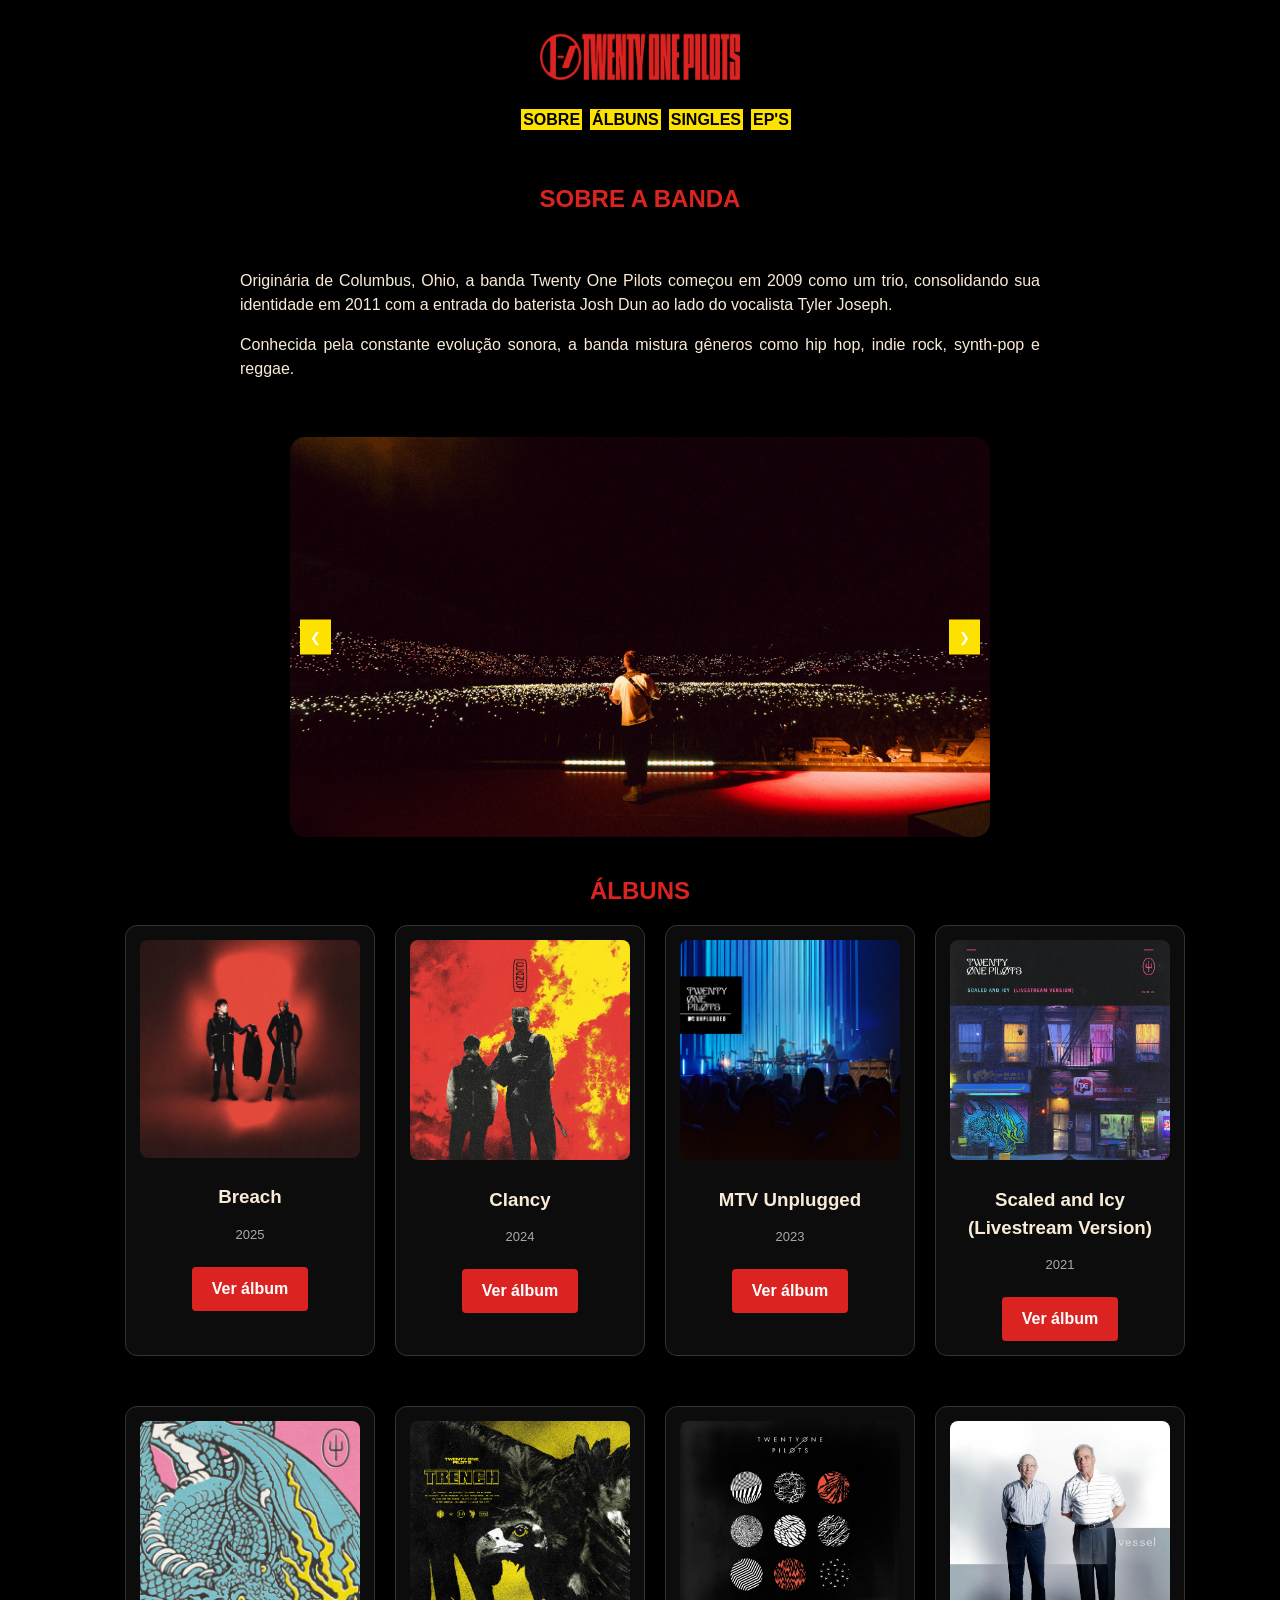
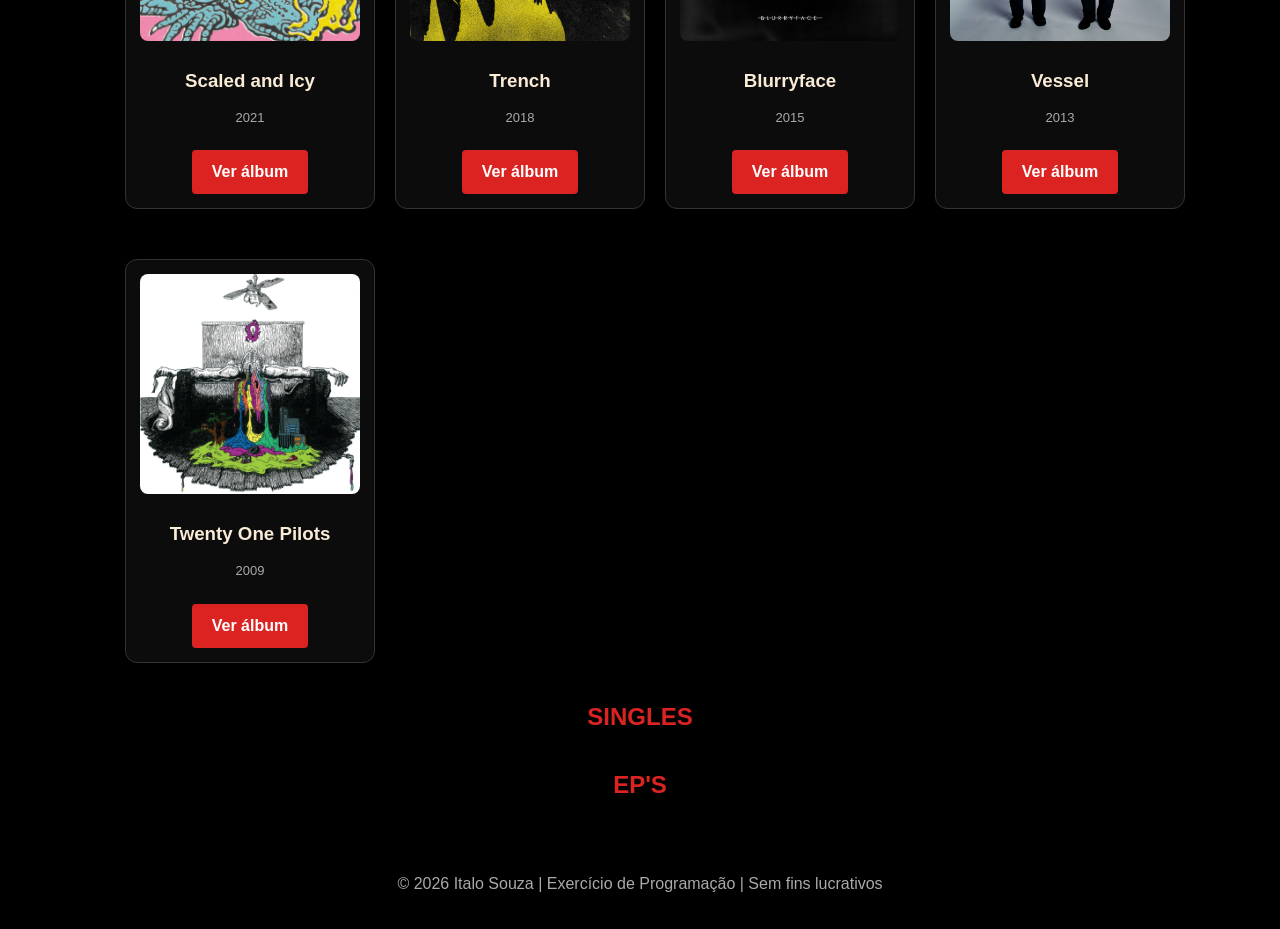
<file: index.html>
<!DOCTYPE html>
<html lang="pt-br">
<head>
    <meta charset="UTF-8">
    <meta name="viewport" content="width=device-width, initial-scale=1.0">
    <title>Twenty One Page | De fã pra fã</title>
    <link rel="stylesheet" href="css/style.css">
    <link rel="icon" href="images/favicon.png" type="image/x-icon">
</head>
<body>

<header>
    <img class="logo-top" src="images/logo/Site-logo.webp" alt="Twenty One Pilots">
    <nav>
        <ul>
            <li><a href="#sobre">SOBRE</a></li>
            <li><a href="#albuns">ÁLBUNS</a></li>
            <li><a href="#singles">SINGLES</a></li>
            <li><a href="#eps">EP'S</a></li>
        </ul>
    </nav>
</header>

<main>
    <section id="sobre">
        <h2>SOBRE A BANDA</h2>
        <article>
            <p>
                Originária de Columbus, Ohio, a banda Twenty One Pilots começou em 2009 como um trio,
                consolidando sua identidade em 2011 com a entrada do baterista Josh Dun ao lado do vocalista Tyler Joseph.
            </p>
            <p>
                Conhecida pela constante evolução sonora, a banda mistura gêneros como hip hop, indie rock, synth-pop e reggae.
            </p>
        </article>

    <div class="carrossel">
        <img src="images/carrossel/carrossel1.jpg" class="ativa">
        <img src="images/carrossel/carrossel2.jpg">
        <img src="images/carrossel/carrossel3.jpg">
        <img src="images/carrossel/carrossel4.jpg">

        <button class="btn-carrossel-prev">&#10094;</button>
        <button class="btn-carrossel-next">&#10095;</button>
    </div>
    </section>

    <section id="albuns">
        <h2>ÁLBUNS</h2>
        <div class="grade-albuns">
            <article class="card">
                <img src="images/albums/breach/Breach.webp" alt="Breach">
                <h3>Breach</h3>
                <p class="ano-lancamento">2025</p>
                <a href="breach.html" class="btn-ver-mais">Ver álbum</a>
            </article>
            
            <article class="card">
                 <img src="images/albums/clancy/Clancy.webp" alt="Clancy">
                 <h3>Clancy</h3>
                 <p class="ano-lancamento">2024</p>
                 <a href="clancy.html" class="btn-ver-mais">Ver álbum</a>
            </article>

            <article class="card">
            <img src="images/album/MTV_Unplugged.webp"  alt="Twenty One Pilots MTVUnplugged">
                <h3>MTV Unplugged</h3>
                <p class="ano-lancamento">2023</p>
                <a href="mtv_unplugged.html" class="btn-ver-mais">Ver álbum</a>
            </article>
        
            <article class="card">
                <img src="images/album/Scaled_and_Icy_29.webp" alt="Scaled and Icy - Livestream Version">
                <h3>Scaled and Icy (Livestream Version)</h3>
                <p class="ano-lancamento">2021</p>
                <a href="scaled_livestream.html" class="btn-ver-mais">Ver álbum</a>
            </article>
        
            <article class="card">
                <img src="images/album/Scaled_and_Icy.webp" alt="Scaled and Icy">
                <h3>Scaled and Icy</h3>
                <p class="ano-lancamento">2021</p>
                <a href="scaled.html" class="btn-ver-mais">Ver álbum</a>
            </article>

            <article class="card">
                <img src="images/album/Trench.webp" alt="Trench">
                <h3>Trench</h3>
                <p class="ano-lancamento">2018</p>
                <a href="trench.html" class="btn-ver-mais">Ver álbum</a>
            </article>

            <article class="card">
                <img src="images/album/Blurryface.webp" alt="Blurryface">
                <h3>Blurryface</h3>
                <p class="ano-lancamento">2015</p>
                <a href="blurryface.html" class="btn-ver-mais">Ver álbum</a>
            </article>

            <article class="card">
                <img src="images/album/Vessel.webp" alt="Vessel">
                <h3>Vessel</h3>
                <p class="ano-lancamento">2013</p>
                <a href="vessel.html" class="btn-ver-mais">Ver álbum</a>
            </article>

            <article class="card">
                <img src="images/album/Twenty_One_Pilots_album.webp" alt="Twenty One Pilots">
                <h3>Twenty One Pilots</h3>
                <p class="ano-lancamento">2009</p>
                <a href="selftitled.html" class="btn-ver-mais">Ver álbum</a>
            </article>
        </div>
    </section>

    <section id="singles">
        <h2>SINGLES</h2>
    </section>

    <section id="eps">
        <h2>EP'S</h2>
    </section>
</main>

<footer class=>
    <p>© 2026 Italo Souza | Exercício de Programação | Sem fins lucrativos</p>
</footer>
<script src="js/script.js"></script>
</body>
</html>
</file>
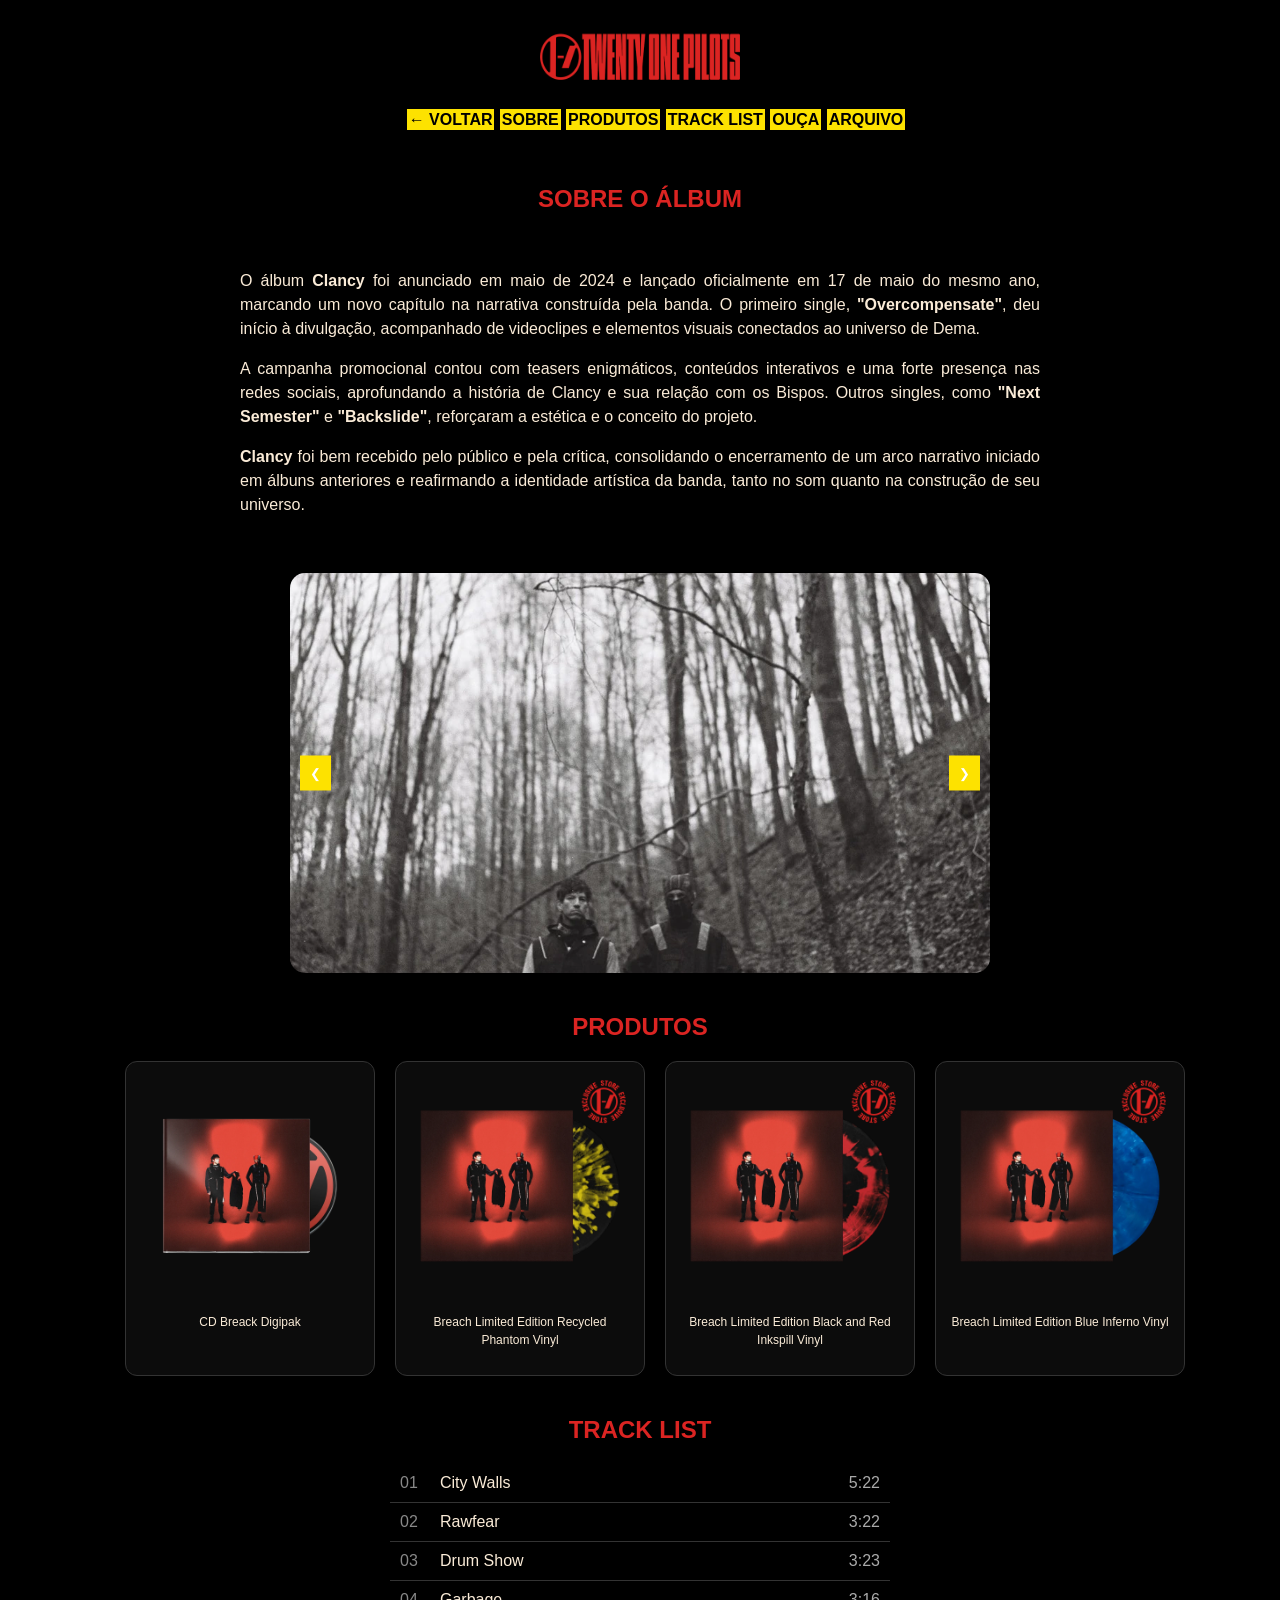
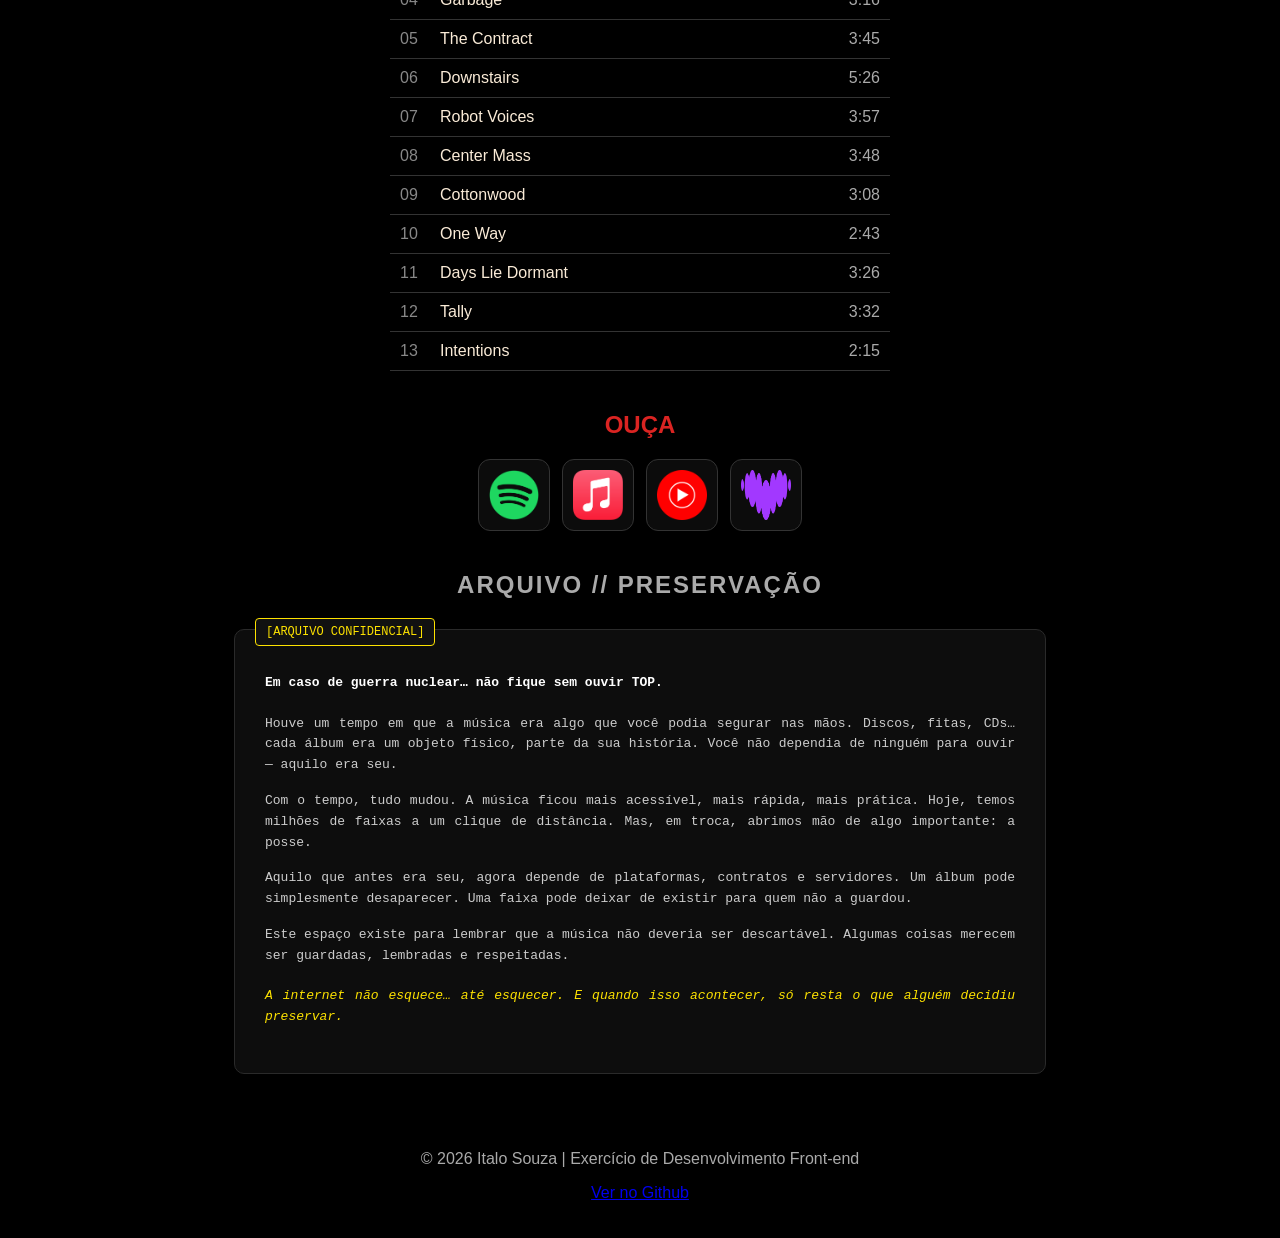
<file: clancy.html>
<!DOCTYPE html>
<html lang="pt-br">
<head>
    <meta charset="UTF-8">
    <meta name="viewport" content="width=device-width, initial-scale=1.0">
    <title>Clancy | 2024</title>
    <link rel="stylesheet" href="css/style.css">
    <link rel="icon" href="images/favicon.png" type="image/x-icon">
</head>
<body>
    <header>
    <img class="logo-top" src="images/logo/Site-logo.webp" alt="Twenty One Pilots">
    <nav>
        <ul>
            <li><a href="index.html">← VOLTAR</a></li>
            <li><a href="#sobre">SOBRE</a></li>
            <li><a href="#produtos">PRODUTOS</a></li>
            <li><a href="#track-list">TRACK LIST</a></li>
            <li><a href="#ouca">OUÇA</a></li>
            <li><a href="#arquivo">ARQUIVO</a></li>
        </ul>
    </nav>
</header>
<main>
    <!-- SOBRE -->
    <section id="sobre">
        <h2>SOBRE O ÁLBUM</h2>
        <article>
    <p>
        O álbum <strong>Clancy</strong> foi anunciado em maio de 2024 e lançado oficialmente em 17 de maio do mesmo ano, marcando um novo capítulo na narrativa construída pela banda. O primeiro single, <strong>"Overcompensate"</strong>, deu início à divulgação, acompanhado de videoclipes e elementos visuais conectados ao universo de Dema.
    </p>

    <p>
        A campanha promocional contou com teasers enigmáticos, conteúdos interativos e uma forte presença nas redes sociais, aprofundando a história de Clancy e sua relação com os Bispos. Outros singles, como <strong>"Next Semester"</strong> e <strong>"Backslide"</strong>, reforçaram a estética e o conceito do projeto.
    </p>

    <p>
        <strong>Clancy</strong> foi bem recebido pelo público e pela crítica, consolidando o encerramento de um arco narrativo iniciado em álbuns anteriores e reafirmando a identidade artística da banda, tanto no som quanto na construção de seu universo.
    </p>
</article>

    <div class="carrossel">
        <img src="images/albums/clancy/Clancy_album_shoot_29.webp" class="ativa">
        <img src="images/albums/clancy/Clancy_album_shoot_30.webp">
        <img src="images/albums/clancy/Clancy_album_shoot_31.webp">
        <img src="images/albums/clancy/Clancy_album_shoot_32.webp">

        <button class="btn-carrossel-prev">&#10094;</button>
        <button class="btn-carrossel-next">&#10095;</button>
    </div>
    </section>

    <section id="produtos">
        <h2>PRODUTOS</h2>
        <div class="grade-produtos">
            <article class="card">
                <img src="images/Breach_Digipak_CD.webp" alt="CD Breach Digipak">
                <p>CD Breack Digipak</p>
            </article>
            
            <article class="card">
                <img src="images/Breach_Combustor_Vinyl.webp" alt="Breach Limited Edition Vinyl">
                <p>Breach Limited Edition Recycled Phantom Vinyl</p>
            </article>
            
            <article class="card">
                <img src="images/Breach_Inkspill_Vinyl.webp" alt="Breach Limited Edition Black and Red Inkspill Vinyl">
                <p>Breach Limited Edition Black and Red Inkspill Vinyl</p>
            </article>
            
            <article class="card">
                <img src="images/Breach_Blue_Inferno_Vinyl.webp" alt="Breach Limited Edition Blue Inferno Vinyl">
                <p>Breach Limited Edition Blue Inferno Vinyl</p>
            </article>
        </div>



    </section>

    <section id="track-list">
        <h2>TRACK LIST</h2>
        
        <ol class="tracklist">
        <li>
            <span class="numero">01</span>
            <span class="titulo">City Walls</span>
            <span class="duracao">5:22</span>
        </li>

        <li>
            <span class="numero">02</span>
            <span class="titulo">Rawfear</span>
            <span class="duracao">3:22</span>
        </li>
        
        <li>
            <span class="numero">03</span>
            <span class="titulo">Drum Show</span>
            <span class="duracao">3:23</span>
        </li>
        
        <li>
            <span class="numero">04</span>
            <span class="titulo">Garbage</span>
            <span class="duracao">3:16</span>
        </li>
        
        <li>
            <span class="numero">05</span>
            <span class="titulo">The Contract</span>
            <span class="duracao">3:45</span>
        </li>
        
        <li>
            <span class="numero">06</span>
            <span class="titulo">Downstairs</span>
            <span class="duracao">5:26</span>
        </li>
        
        <li>
            <span class="numero">07</span>
            <span class="titulo">Robot Voices</span>
            <span class="duracao">3:57</span>
        </li>
        
        <li>
            <span class="numero">08</span>
            <span class="titulo">Center Mass</span>
            <span class="duracao">3:48</span>
        </li>
        
        <li>
            <span class="numero">09</span>
            <span class="titulo">Cottonwood</span>
            <span class="duracao">3:08</span>
        </li>
        
        <li>
            <span class="numero">10</span>
            <span class="titulo">One Way</span>
            <span class="duracao">2:43</span>
        </li>
        
        <li>
            <span class="numero">11</span>
            <span class="titulo">Days Lie Dormant</span>
            <span class="duracao">3:26</span>
        </li>
        
        <li>
            <span class="numero">12</span>
            <span class="titulo">Tally</span>
            <span class="duracao">3:32</span>
        </li>
        
        <li>
            <span class="numero">13</span>
            <span class="titulo">Intentions</span>
            <span class="duracao">2:15</span>
        </li>
    </ol>
    </section>
    
    <section id="ouca">
        <h2>OUÇA</h2>
        <div class="ouca-container">
        <a href="https://open.spotify.com/album/1El3k8dU3sKyoGUeuyrolH" target="_blank" rel="noopener noreferrer" class="card-ouca">
            <img src="images/Spotify_Primary_Logo_RGB_Green.png" alt="Spotify">
        </a>
        
        <a href="https://music.apple.com/us/album/breach/1827507396" target="_blank" rel="noopener noreferrer" class="card-ouca">
            <img src="images/Apple_Music_icon.svg.png" alt="Apple Music">
        </a>
        
        <a href="https://www.youtube.com/playlist?list=PL3roRV3JHZzaTyw4pvfrGrHy2Qf1dQpUi" target="_blank" rel="noopener noreferrer" class="card-ouca">
            <img src="images/Youtube_Music_icon.svg.png" alt="YouTube">
        </a>

        <a href="https://www.deezer.com/br/album/819534781" target="_blank" rel="noopener noreferrer" class="card-ouca">
            <img src="images/DEEZR.PA-dbdcf2cf.png" alt="Deezer">
        </a>
    </div>
    </section>

    <section id="arquivo">
    <h2 class="section-title">ARQUIVO // PRESERVAÇÃO</h2>

    <article class="arquivo-box">
        <span class="tag">[ARQUIVO CONFIDENCIAL]</span>

        <p class="highlight">
            Em caso de guerra nuclear… não fique sem ouvir TOP.
        </p>

        <p>
            Houve um tempo em que a música era algo que você podia segurar nas mãos.
            Discos, fitas, CDs… cada álbum era um objeto físico, parte da sua história.
            Você não dependia de ninguém para ouvir — aquilo era seu.
        </p>

        <p>
            Com o tempo, tudo mudou. A música ficou mais acessível, mais rápida, mais prática.
            Hoje, temos milhões de faixas a um clique de distância. Mas, em troca, abrimos mão de algo importante: a posse.
        </p>

        <p>
            Aquilo que antes era seu, agora depende de plataformas, contratos e servidores.
            Um álbum pode simplesmente desaparecer. Uma faixa pode deixar de existir para quem não a guardou.
        </p>

        <p>
            Este espaço existe para lembrar que a música não deveria ser descartável.
            Algumas coisas merecem ser guardadas, lembradas e respeitadas.
        </p>

        <p class="final">
            A internet não esquece… até esquecer.  
            E quando isso acontecer, só resta o que alguém decidiu preservar.
        </p>
    </article>
</section>
</main>
<footer>
    <p>
        © 2026 Italo Souza | Exercício de Desenvolvimento Front-end
    </p> 
    <p>
        <a href="https://github.com/bhzitalo/twenty-one-page" rel="noopener noreferrer" target="_blank">Ver no Github</a>
    </p>
</footer>
    <script src="js/script.js"></script>
</body>
</html>
</file>
<file: css/style.css>
body {
    background-color: black;
    font-family: Arial, Helvetica, sans-serif;
    color: antiquewhite;
    margin: 0;
}

header {
    display: flex;
    flex-direction: column;
    align-items: center;
}

.logo-top {
    width: 200px;
    height: 75px;
    padding-top: 20px;
}

ul {
    display: flex;
    justify-content: space-around;
    list-style: none;
    padding: 16px;
    width: 100%;
    max-width: 600px;
    margin: 0;
}

ul a {
    text-decoration: none;
    color: #000000;
    background-color: #fde200;
    border: 2px solid #fde200;
    font-weight: bold;
}

ul a:hover {
    color: #ffffff;
}

.btn-voltar {
    text-decoration: none;
    color: #000000;
    background-color: #fde200;
    border: 2px solid #fde200;
    font-weight: bold;
    padding: 6px 12px;
    border-radius: 6px;
    cursor: pointer;
}

/* Hover igual ao dos links */
.btn-voltar:hover {
    color: #ffffff;
}

/* TITULOS */
h2 {
    color: #db2422;
    text-align: center;
}

article {
    max-width: 800px;
    margin: 0 auto;
    padding: 20px;
    text-align: justify;
    line-height: 1.5;
}

.grade-albuns {
    display: grid;
    grid-template-columns: repeat(auto-fit, 220px);
    gap: 50px;
    justify-content: center;
}

.grade-produtos {
    display: grid;
    grid-template-columns: repeat(auto-fit, 220px);
    gap: 50px;
    justify-content: center;
    font-size: 12px;
}

.grade-ouca {
    display: grid;
    grid-template-columns: repeat(auto-fit, 100px);
    gap: 10px;
    justify-content: center;
}
.card-ouca {
    width: 50px;
    height: 50px;
    background-color: #101010c3;
    border-radius: 12px;
    padding: 10px;
    border: 1px solid #333;
    transition: transform 0.2s, box-shadow 0.2s;

}

.card-ouca img {
    width: 100%;
    border-radius: 8px;
}

.card-ouca:hover {
    transform: translateY(-6px);
    box-shadow: 0 12px 20px rgba(0,0,0,0.4);
}

.ouca-container {
    display: flex;
    gap: 12px;
    justify-content: center;
    margin-top: 10px;
}

.card {
    width: 220px;
    background-color: #101010c3;
    border-radius: 12px;
    overflow: hidden;
    text-align: center;
    padding: 14px;
    border: 1px solid #333;
    transition: transform 0.2s, box-shadow 0.2s;
}

.card img {
    width: 100%;
    border-radius: 8px;
}

.card:hover {
    transform: translateY(-6px);
    box-shadow: 0 12px 20px rgba(0,0,0,0.4);
}

.card h3 {
    margin-bottom: 5px;
}

.ano-lancamento {
    font-size: 13px;
    color: #aaa;
}

.btn-ver-mais {
    display: inline-block;
    padding: 10px 20px;
    background-color: #db2422;
    color: white;
    text-decoration: none;
    border-radius: 4px;
    font-weight: bold;
    margin-top: 10px;
}

.btn-ver-mais:hover {
    background-color: #370909;
    color: #aaa;
}

section {
  max-width: 1100px;
  margin: 40px auto;
  padding: 0 20px;
}

.carrossel {
    position: relative;
    width: 70%;
    height: 400px;
    max-width: 700px;
    margin: 20px auto;
    overflow: hidden;
    border-radius: 15px;
}

.carrossel img {
    width: 100%;
    display: none;
}

.carrossel img.ativa {
    display: block;
}

.btn-carrossel-prev,
.btn-carrossel-next {
    position: absolute;
    top: 50%;
    transform: translateY(-50%);
    background-color: #fde200;
    color: white;
    border: none;
    padding: 10px;
    cursor: pointer;
}

.btn-carrossel-prev {
    left: 10px;
}

.btn-carrossel-next {
    right: 10px;
}

.tracklist {
  list-style: none;
  padding: 0;
  max-width: 500px;
  margin: 20px auto;
}

.tracklist li {
  display: flex;
  justify-content: space-between;
  padding: 10px;
  border-bottom: 1px solid #333;
}

.numero {
  color: #888;
  width: 30px;
}

.titulo {
  flex: 1;
  margin-left: 10px;
}

.duracao {
  color: #aaa;
}

footer {
  text-align: center;
  padding: 20px;
  color: #aaa;
}

.section-title {
    text-align: center;
    margin-bottom: 30px;
    letter-spacing: 2px;
    color: #aaa;
}

/* caixa principal */
.arquivo-box {
    max-width: 750px;
    margin: 0 auto;
    padding: 30px;
    background: #0d0d0d;
    border: 1px solid #2a2a2a;
    border-radius: 10px;
    box-shadow: 0 0 20px rgba(0,0,0,0.6);
    font-family: monospace;
    position: relative;
}

/* tag topo */
.arquivo-box .tag {
    position: absolute;
    top: -12px;
    left: 20px;
    background: #111;
    padding: 4px 10px;
    font-size: 12px;
    color: #fde200;
    border: 1px solid #fde200;
    border-radius: 4px;
}

/* texto */
.arquivo-box p {
    color: #ccc;
    line-height: 1.6;
    margin-bottom: 15px;
}

/* destaque */
.arquivo-box .highlight {
    color: #fff;
    font-weight: bold;
    margin-bottom: 20px;
}

/* final */
.arquivo-box .final {
    margin-top: 20px;
    color: #fde200;
    font-style: italic;
}

/* efeito hover leve */
.arquivo-box:hover {
    border-color: #fde200;
    box-shadow: 0 0 25px rgba(82,165,53,0.2);
}
</file>
